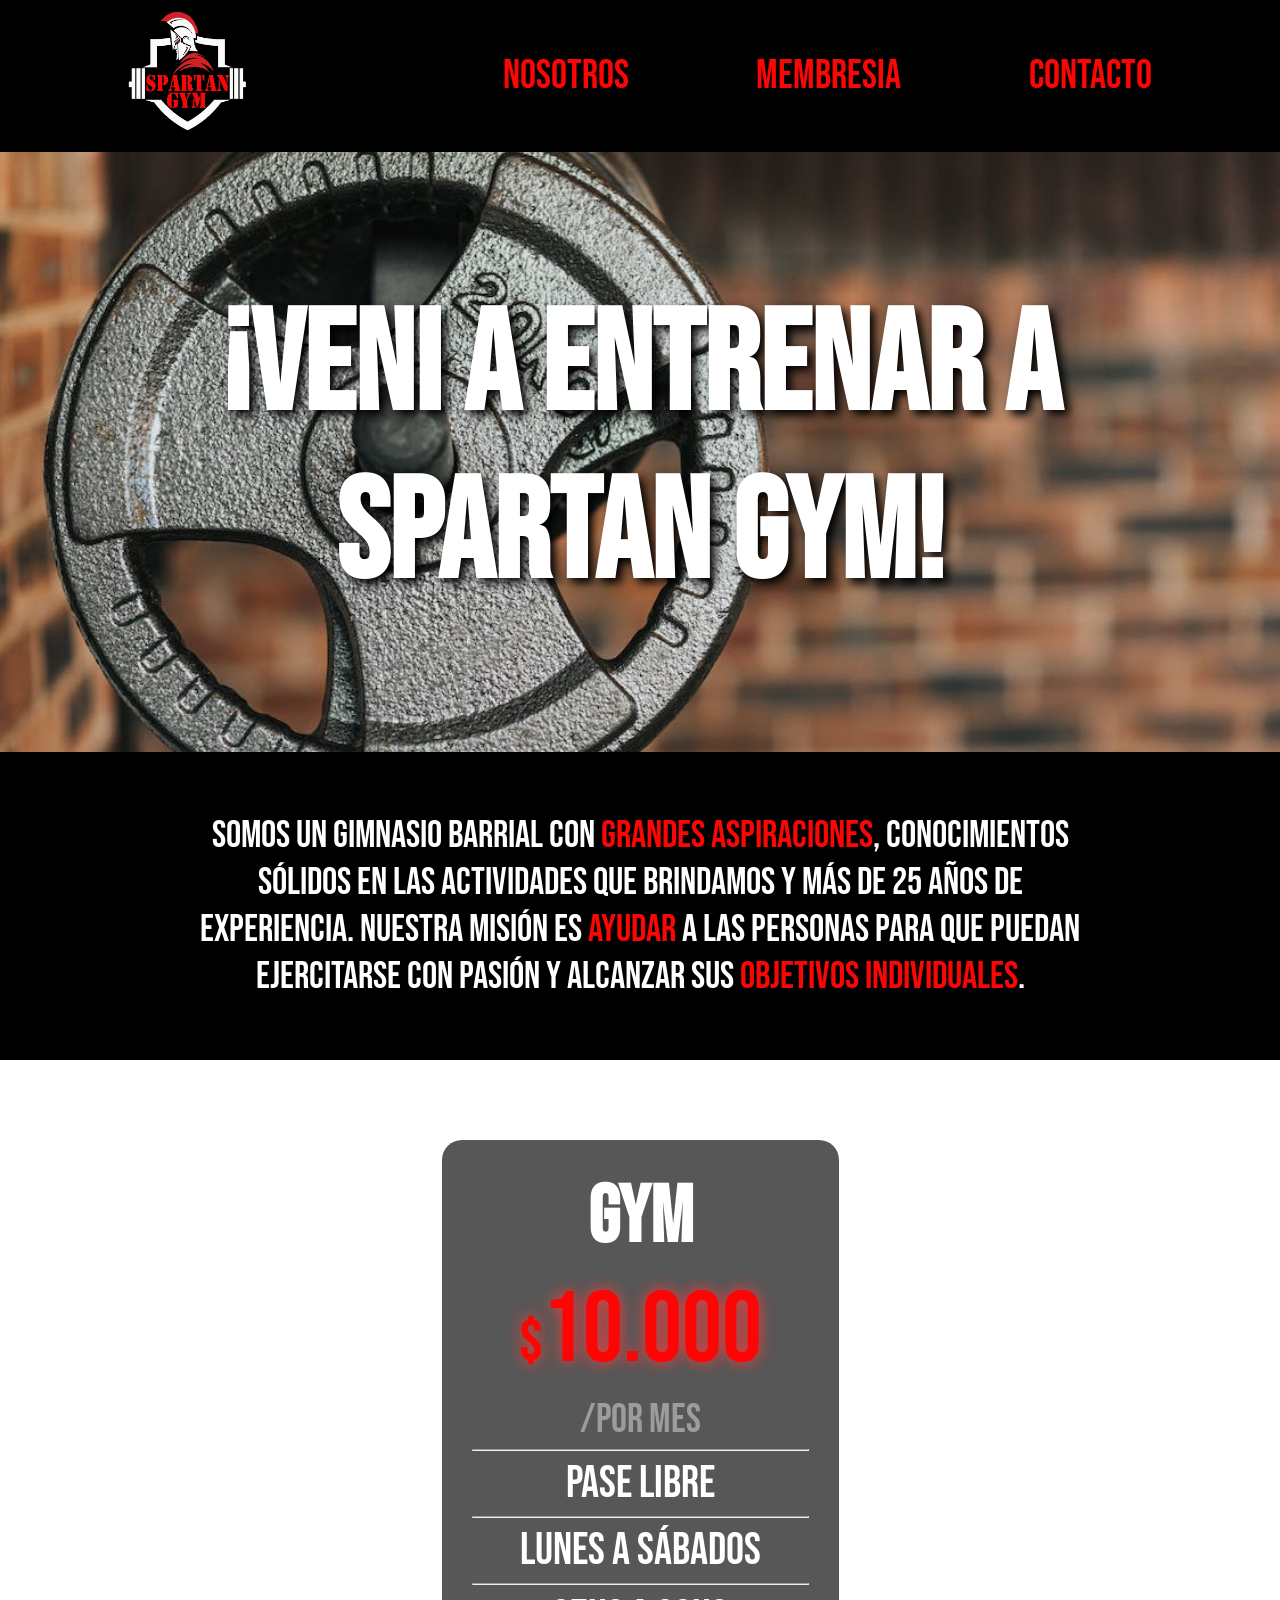
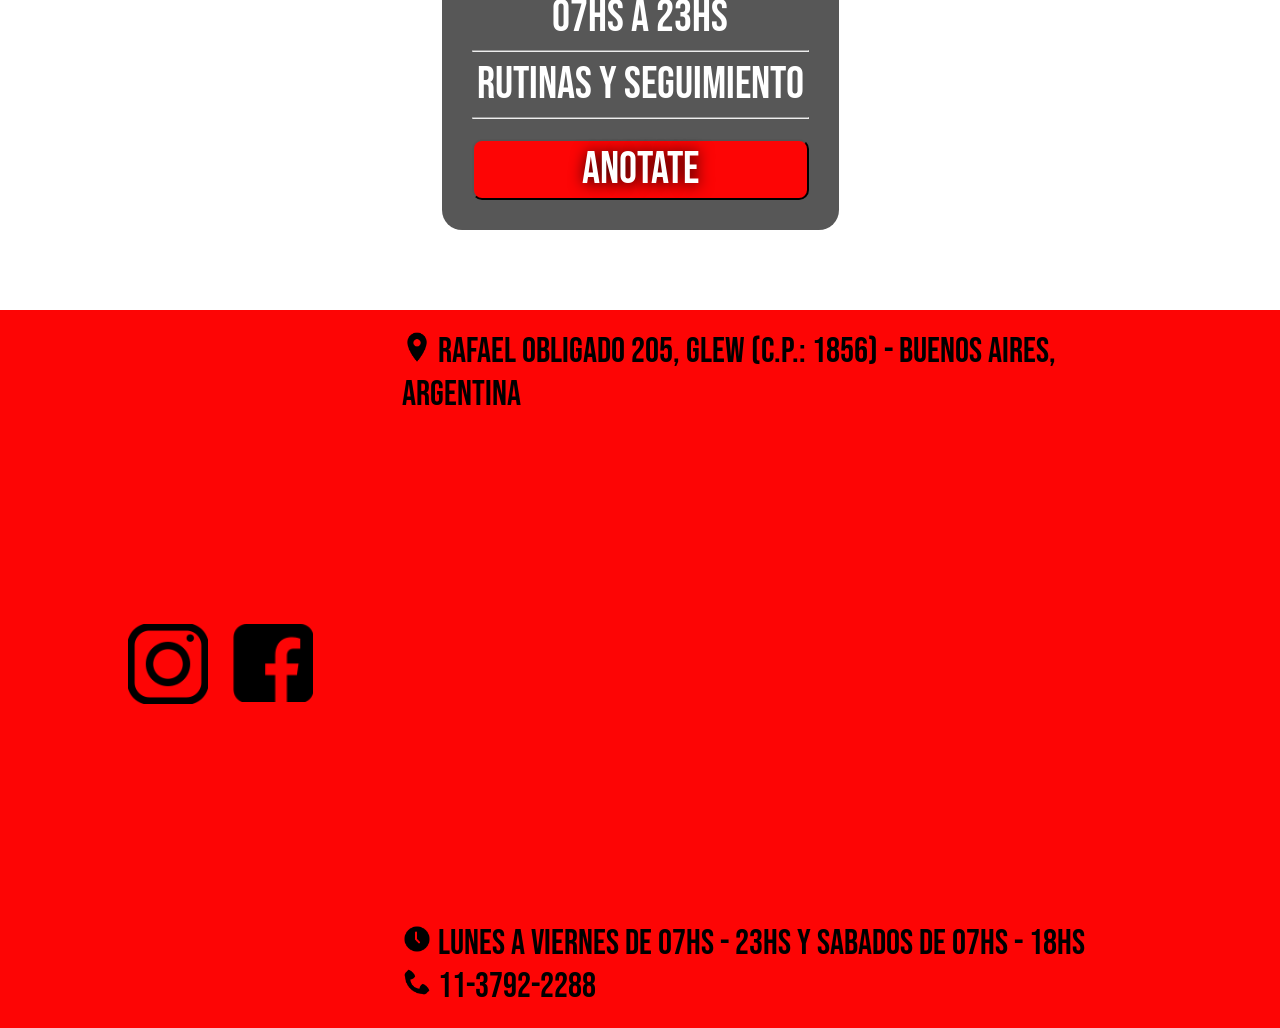
<file: index.html>
<!DOCTYPE html>
<html lang="en">
<head>
    <meta charset="UTF-8">
    <meta name="viewport" content="width=device-width, initial-scale=1.0">
    <title>Spartan Gym - Glew</title>

    <link href="https://unpkg.com/aos@2.3.1/dist/aos.css" rel="stylesheet">
    <link rel="icon" href="./img/Muscle.png">
    <link rel="stylesheet" href="estilos.css">
   
</head>

<body>

    <header>
        <nav>
            <a id="#logo">
            <img src="img/Logo.png" alt="Logo Gimnasio">
            </a>
            <ul><a id="logo"></a>
                <li data-aos="fade-left" data-aos-duration="2000"><a href="#UNO">NOSOTROS</a></li>
                <li data-aos="fade-left" data-aos-duration="2000"><a href="#DOS">MEMBRESIA</a></li>
                <li data-aos="fade-left" data-aos-duration="2000"><a href="#CUATRO">CONTACTO</a></li>
            </ul>
        </nav>

        <nav>
            <h1 data-aos="fade-up" data-aos-duration="3000">¡Veni a entrenar a Spartan Gym!</h1>
        </nav>
    </header>


    <main>
        <section><a id="UNO">
            <p>Somos un gimnasio barrial con <span>grandes aspiraciones</span>, conocimientos sólidos en las actividades que brindamos y más de 25 años de experiencia. Nuestra misión es <span>ayudar</span> a las personas para que puedan ejercitarse con pasión y alcanzar sus <span>objetivos individuales</span>.</p>
        </a>
        </section>

        <section id="foto"></section>

        <section id="membresia">
            <div data-aos="fade-up"
            data-aos-duration="2000">
                <h2><a id="DOS">GYM</a></h2>

                <p id="precio" data-aos="zoom-out" data-aos-duration="3000"><span>$</span>10.000</p>

                <p class="mem" data-aos="zoom-out" data-aos-duration="3000">/por mes</p>

                <hr>
                <p data-aos="fade-right" data-aos-duration="1000">Pase libre</p>
                <hr>
                <p data-aos="fade-right" data-aos-duration="1000">Lunes a Sábados</p>
                <hr>
                <p data-aos="fade-right" data-aos-duration="1000">07hs a 23hs</p>
                <hr>
                <p data-aos="fade-right" data-aos-duration="1000">Rutinas y Seguimiento</p>
                <hr>
                <button><a href="https://wa.me/541126814067" target="_blank">ANOTATE</a></button>
            </div>
        </section>

        

    </main>

    <footer>
        
        <div data-aos="fade-right" data-aos-duration="2000">
            <a href="https://www.instagram.com/spartangym.2021/?hl=es" target="_blank"><img src="./img/insta.png" alt="Logo Instagram"></a>
            <a href="https://www.facebook.com/p/Spartangym-100069152810671/" target="_blank"><img src="./img/face.png" alt="Logo Facebook"></a>
        </div>        

        <div>
            <a id="CUATRO"><p><i><img src="./img/Ubicacion.png"></i> Rafael Obligado 205, Glew (C.P.: 1856) - Buenos Aires, Argentina</p></a>

            <iframe src="https://www.google.com/maps/embed?pb=!1m14!1m8!1m3!1d13090.832506036373!2d-58.3803641!3d-34.8886749!3m2!1i1024!2i768!4f13.1!3m3!1m2!1s0x95bcd56b5c363449%3A0x2390ee0d9d3c8dac!2sSpartan%20Gym!5e0!3m2!1ses-419!2sar!4v1704411658560!5m2!1ses-419!2sar" width="600" height="450" style="border:0;" allowfullscreen="" loading="lazy" referrerpolicy="no-referrer-when-downgrade" data-aos="flip-up" data-aos-duration="1000"></iframe>

                       <p><i><img src="./img/Reloj.png"></i> Lunes a Viernes de 07hs - 23hs y Sabados de 07hs - 18hs</p>
            <p><i><img src="./img/Telefono.png"></i> 11-3792-2288</p>
        </div>
       
    </footer>

    <script src="https://unpkg.com/aos@2.3.1/dist/aos.js"></script>
    <script>
        AOS.init({
            once: true
        });
      </script>
</body>
</html>
</file>
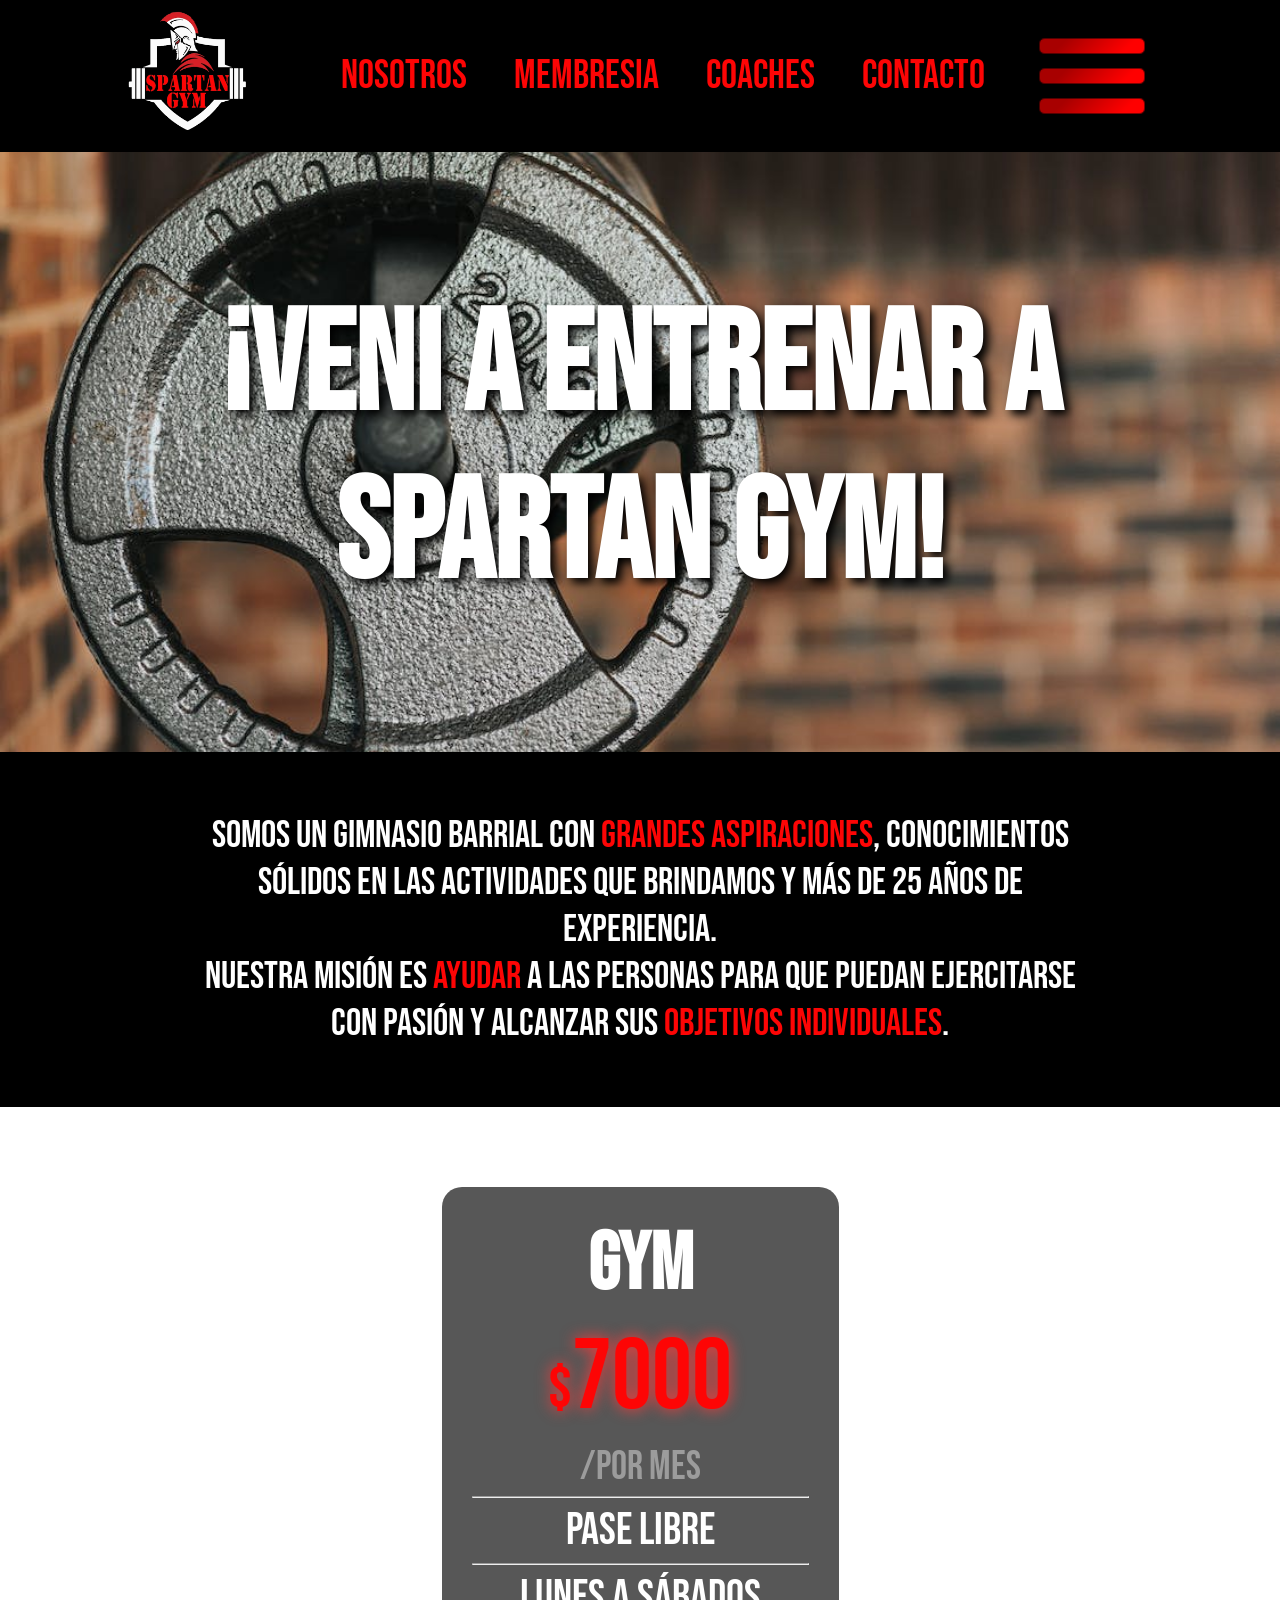
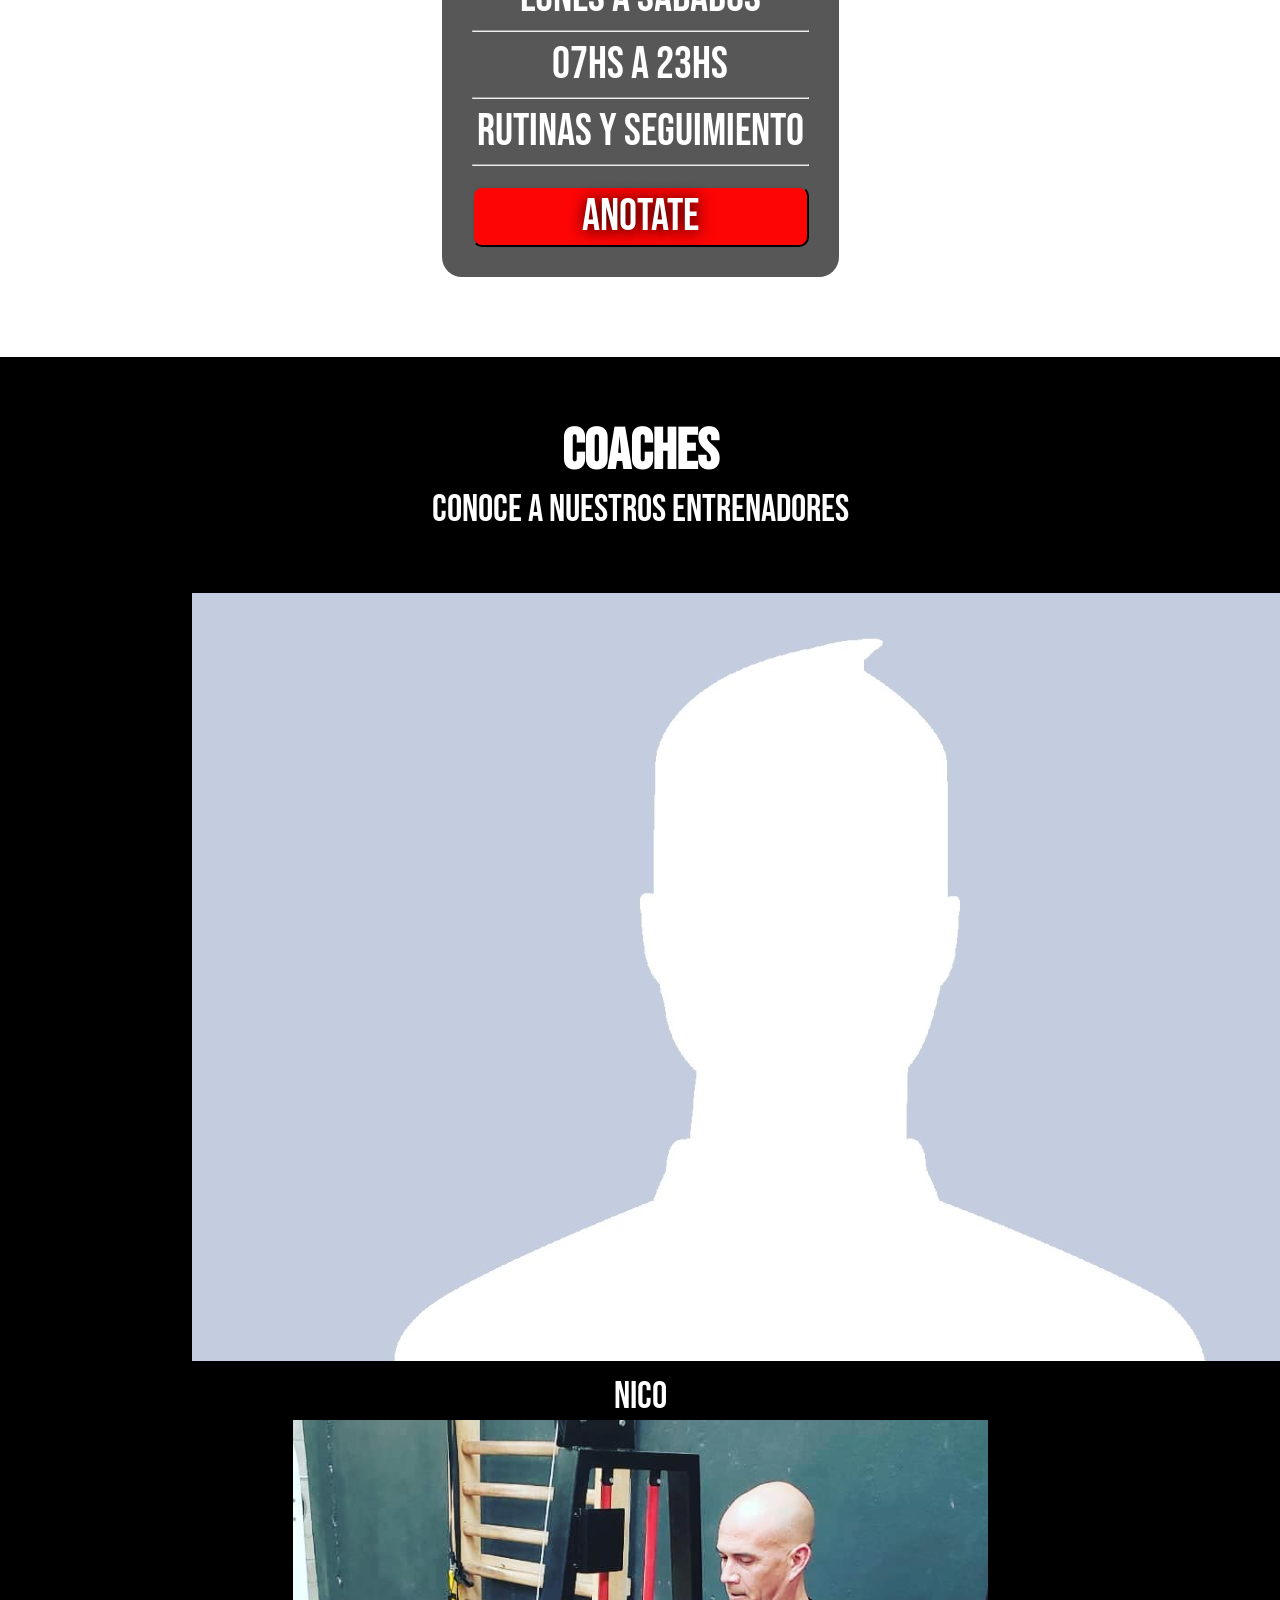
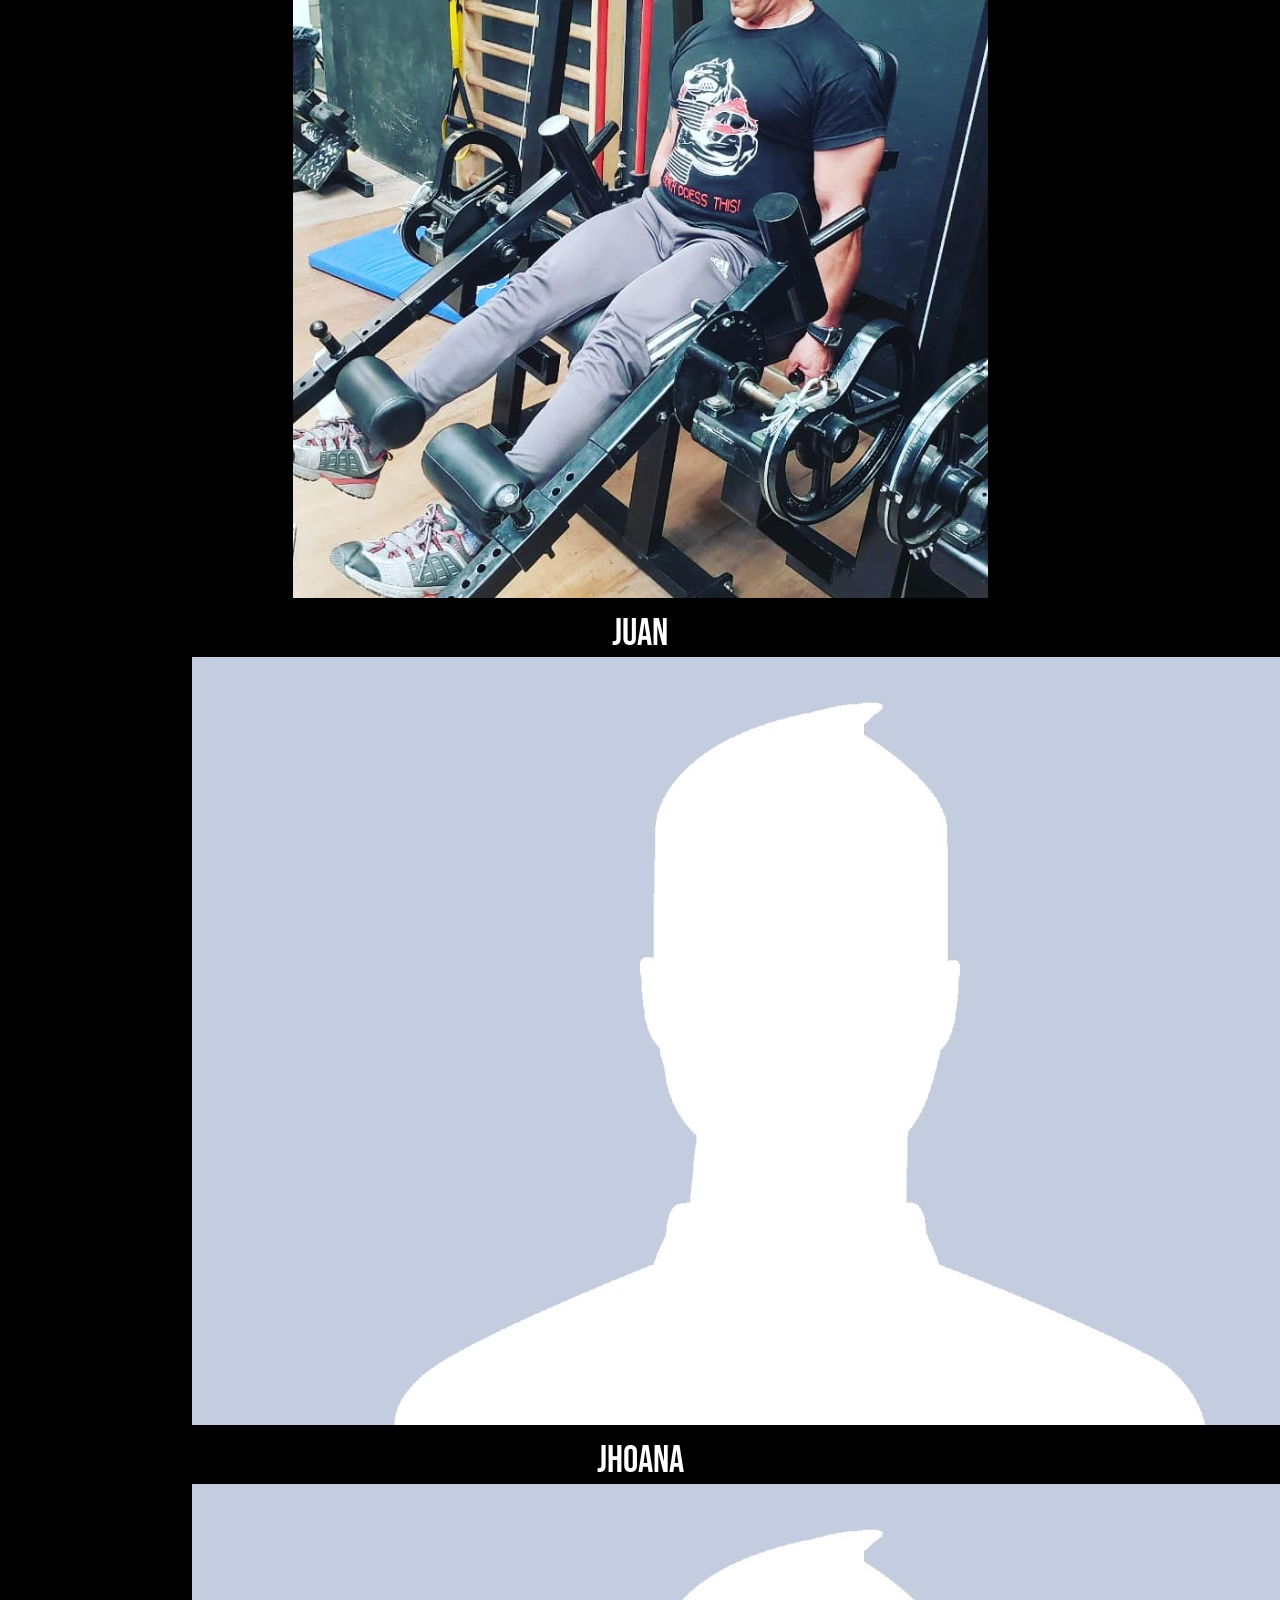
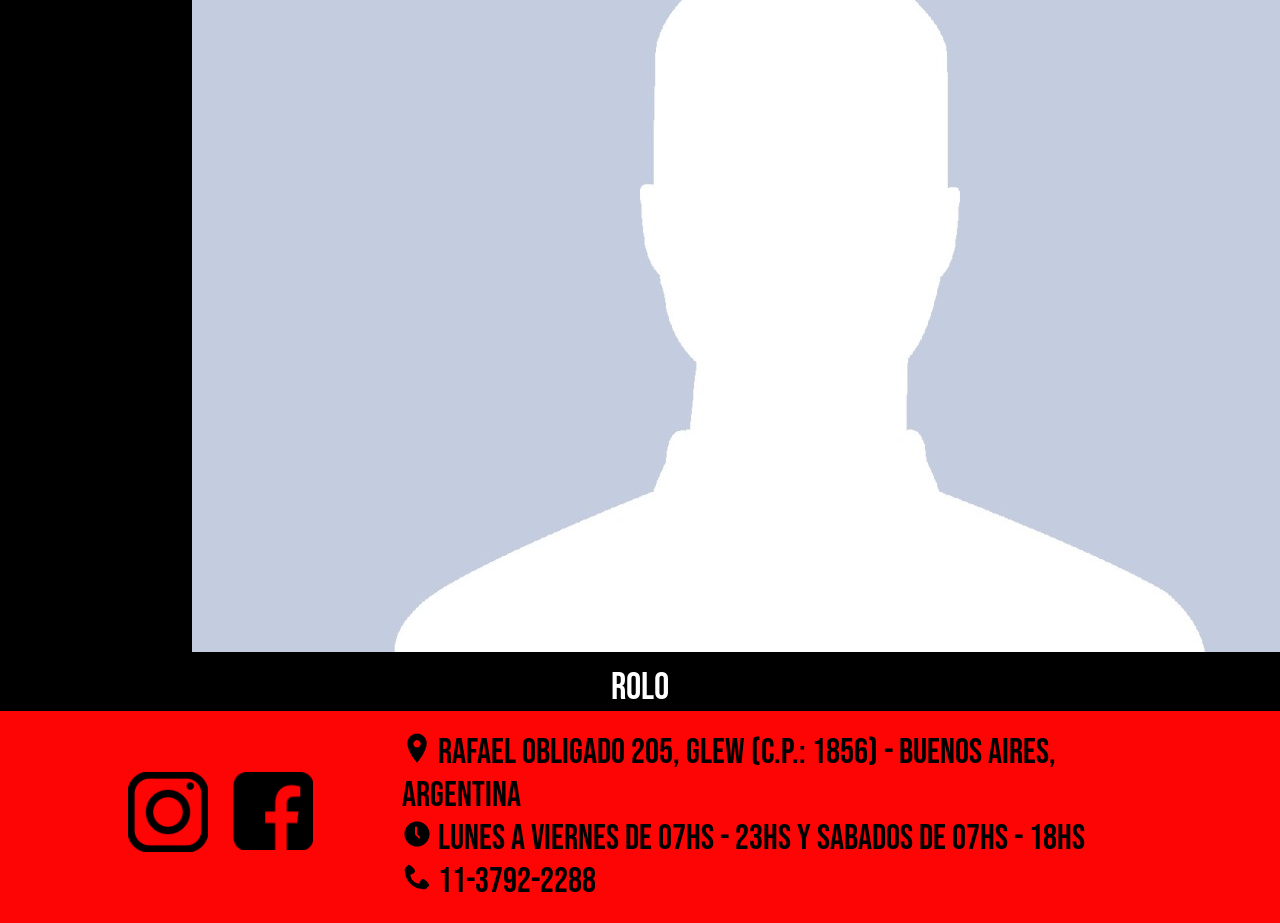
<file: SpartanGym.html>
<!DOCTYPE html>
<html lang="en">
<head>
    <meta charset="UTF-8">
    <meta name="viewport" content="width=device-width, initial-scale=1.0">
    <title>Spartan Gym - Glew</title>

    <link rel="icon" href="./img/Muscle.png">
    <link rel="stylesheet" href="estilos.css">
   
</head>

<body>

    <header>
        <nav>
            <a id="#logo">
            <img src="img/Logo.png" alt="Logo Gimnasio">
            </a>
            <ul><a id="logo"></a>
                <li><a href="#UNO">NOSOTROS</a></li>
                <li><a href="#DOS">MEMBRESIA</a></li>
                <li><a href="#TRES">COACHES</a></li>
                <li><a href="#CUATRO">CONTACTO</a></li>
            </ul>
            <img src="img/menuhamburguesa.png" class="menu">
        </nav>

        <nav>
            <h1>¡Veni a entrenar a Spartan Gym!</h1>
        </nav>
    </header>


    <main>
        <section><a id="UNO">
            <p>Somos un gimnasio barrial con <span>grandes aspiraciones</span>, conocimientos sólidos en las actividades que brindamos y más de 25 años de experiencia.</p>

            <p>Nuestra misión es <span>ayudar</span> a las personas para que puedan ejercitarse con pasión y alcanzar sus <span>objetivos individuales</span>.</p>
        </a>
        </section>

        <section id="foto"></section>

        <section id="membresia">
            <div>
                <h2><a id="DOS">GYM</a></h2>

                <p id="precio"><span>$</span>7000</p>

                <p class="mem">/por mes</p>

                <hr>
                <p>Pase libre</p>
                <hr>
                <p>Lunes a Sábados</p>
                <hr>
                <p>07hs a 23hs</p>
                <hr>
                <p>Rutinas y Seguimiento</p>
                <hr>
                <button><a href="https://www.instagram.com/spartangym.2021/?hl=es" target="_blank">ANOTATE</a></button>            
            </div>
        </section>

        <section id="coachesTitulo">
                        <div>
            <h2><a id="TRES">COACHES</a></h2>
            <p>CONOCE A NUESTROS ENTRENADORES</p>
            </div>
        </section>


        <section id="coachesDivs">
            <div>
                <img src="./img/Perfil.jpg">
                <p>Nico</p>
            </div>

            <div>
                <img src="./img/Juan.png">
                <p>Juan</p>
            </div>

            <div>
                <img src="./img/Perfil.jpg">
                <p>Jhoana</p>
            </div>

            <div>
                <img src="./img/Perfil.jpg">
                <p>Rolo</p>
            </div>
        </section>

        <!--
            
        <div class="wspp">
            <a href="https://w.app/SpartanGym" target="_blank"><img src="./img/wsppnegro.png"></a>
        </div>
        
        -->

    </main>

    <footer>
        
          <div>
            <a href="https://www.instagram.com/spartangym.2021/?hl=es" target="_blank"><img src="./img/insta.png" alt="Logo Instagram"></a>
            <a href="https://www.facebook.com/p/Spartangym-100069152810671/" target="_blank"><img src="./img/face.png" alt="Logo Facebook"></a>
        </div>        

        <div>
            <a id="CUATRO"><p><i><img src="./img/Ubicacion.png"></i> Rafael Obligado 205, Glew (C.P.: 1856) - Buenos Aires, Argentina</p></a>
            <p><i><img src="./img/Reloj.png"></i> Lunes a Viernes de 07hs - 23hs y Sabados de 07hs - 18hs</p>
            <p><i><img src="./img/Telefono.png"></i> 11-3792-2288</p>
        </div>
       
    </footer>

</body>
</html>
</file>
<file: estilos.css>
@import url('https://fonts.googleapis.com/css2?family=Bebas+Neue&display=swap');


*{font-family: 'Bebas Neue', sans-serif;
    margin: 0;}

body{box-sizing: border-box;
    margin: 0%;}


a{text-decoration: none; }


/* ACA ARRANCA EL NAV */ 

nav ul{
    display: contents;
    list-style: none;    
}

nav ul li a{text-decoration: none; color: #FD0505;}

nav ul li a:hover{
    color: white;
}



nav{display: flex;
    background-color: black;
    padding-left: 10%;
    padding-right: 10%;
    padding-top: 10px;
    padding-bottom: 10px;
    box-sizing: border-box;
    align-items: center;
    color: #FD0505;
    justify-content: space-between;
    font-size: clamp(1.2rem, 4vw, 2.5rem);
    }

nav img{height: 120px;
        cursor: pointer;}



/* ACA ARRANCA EL HEADER */

nav:nth-child(2){height: 600px;
    display: flex;
    overflow: hidden;
    background-image: url(img/pesasbarra4.jpeg);
    background-position: center;
    background-repeat: no-repeat;
    background-size: cover;
    justify-content: center;
    align-items: center;
    text-align: center;
    font-size: 40px;}

header h1{
    text-shadow: 5px 5px 10px black;
    color: white;
    font-size: clamp(6rem, 12vw, 8.75rem);
}





/* ACA ARRANCA EL BODY */

section{padding-left: 15%;
        padding-right: 15%;
        padding-top: 60px;
        font-size: clamp(1.5rem, 3vw, 3rem);
        background-color: black;
        color: white;
        height: auto;
        text-align: center;
}

section span{color: #FD0505;}



/*DIV MEMBRESIA*/

#membresia{width: 100%;
    height: auto;
    display: flex;
    background-image: url(img/pesas1.jpeg);
    background-position: center;
    background-size: cover;
    box-sizing: border-box;
    justify-content: center;
    align-items: center;
    padding: 80px;
    background-attachment: fixed;
   
}

#membresia div{
    font-size: 45px;
    width: auto;
    height: auto;
    padding: 30px;
    background-color: rgba(0, 0, 0, 0.658);
    color: white;
    border-radius: 20px;
    align-items: center;
}
#membresia p{margin: 5px;}
#membresia div hr{color: #950101;}
#membresia div h2{font-size: 80px;}
#membresia div button{
    margin-top: 20px;
    width: 100%;
    font-size: 45px;
    border-radius: 10px;
    color: white;
    background-color: #FD0505;
    text-shadow: 1px 1px 15px black;
}
#membresia div button a{
    color: white;
}
#membresia div button:hover{
    background-color: #880000;
    cursor: pointer;
}


#precio{font-size: 100px; color: #FD0505; text-shadow: 0px 0px 15px #fc3b3b;}
#precio span{font-size: 60px;}
.mem{font-size: 40px; color: rgb(156, 156, 156);}


/* FOOTER */

footer{
    box-sizing: border-box;
    display: flex;
    justify-content: center;
    align-items: center;
    padding-left: 15%;
    padding-right: 15%;
    padding-top: 20px;
    padding-bottom: 20px;
    padding: 20px 10%;
    background-color: #fd0505;
    font-size: clamp(1.4rem, 4vw, 2.2rem);}

footer img{width: 80px; margin-right: 25px}

footer div:nth-child(1){
    display: flex;
    margin-right: 5vw;
    }

i img{width: 30px; margin: 0;}

iframe{margin: 3%; margin-left: 0%;}

/*WSPP

.wspp{display: flex;
    justify-content: center;
    align-items: center;
    position: fixed;
    right: 30px;
    bottom: 30px;
    background-color: white;
    border-radius: 50%;
    padding: 15px;
    height: 60px;
    box-shadow: 0 1px 10px black;
}
.wspp img{width: 60px;}
*/








/*MEDIA QUERY*/


@media (max-width: 1000px){

    /*FOOTER*/
    iframe{width: 450px; height: 350px;}
}

@media (max-width: 768px){

    /*FOOTER*/
    footer img{width: 65px;}

    i img{width: 24px;}

    footer div:nth-child(1){
        flex-direction: column;}

    /*NAVEGACION*/
     iframe{width: 400px; height: 300px;}

    } 

@media (max-width: 640px){

    nav img{width: 80px;
            height: 80px;}

    nav{padding-left: 5%;
        padding-right: 5%;}

    nav ul{flex-direction: column;}

    /*NAVEGACION*/
    iframe{width: 280px; height: 200px;}
    }

@media (max-width: 480px){
    
    /*NAVEGACION*/
    iframe{width: 200px; height: 180px;}
    }
</file>
